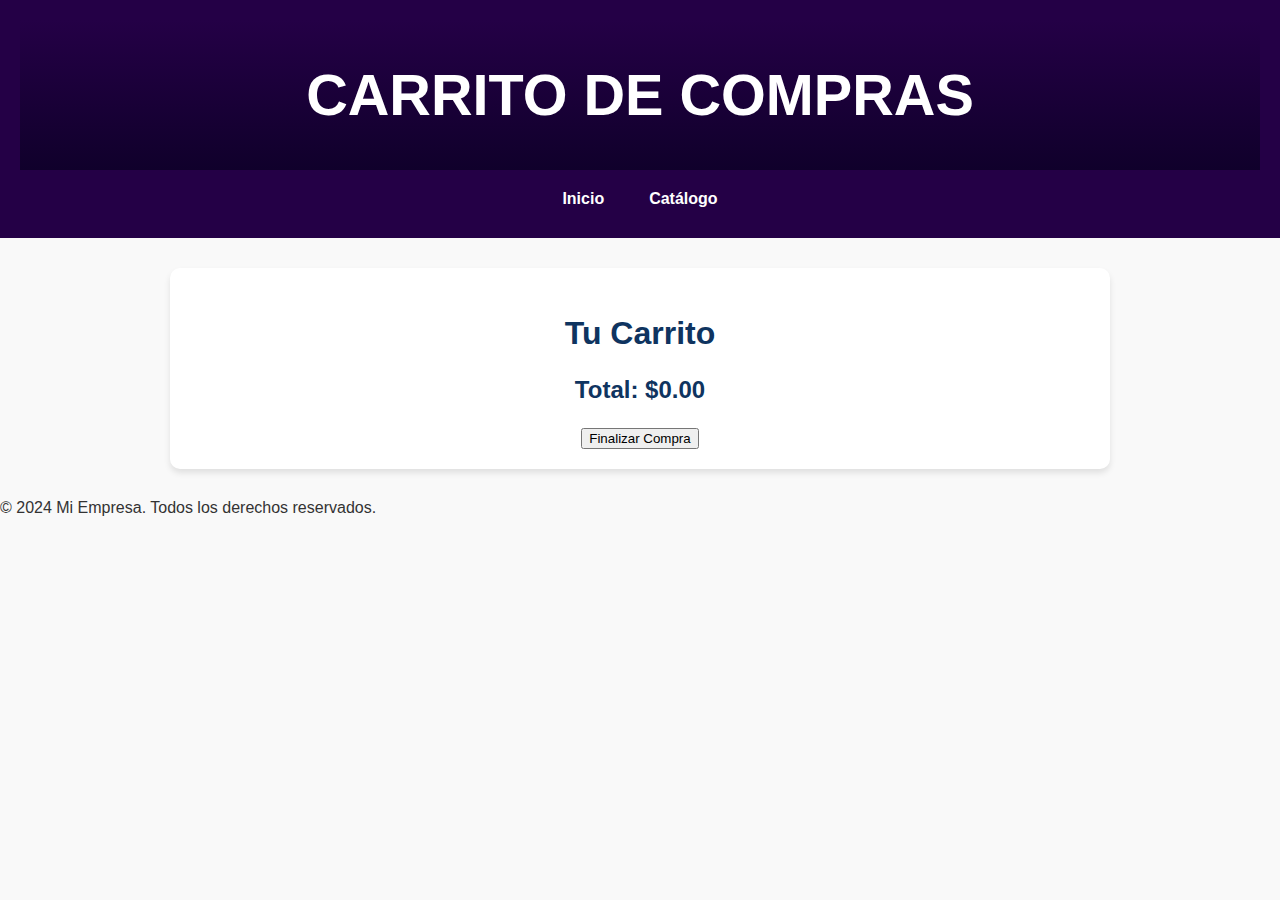
<file: carrito.html>
<!DOCTYPE html>
<html lang="en">
<head>
  <meta charset="UTF-8">
  <meta name="viewport" content="width=device-width, initial-scale=1.0">
  <title>Carrito de Compras</title>
  <link rel="stylesheet" href="estiloscarrito.css">
</head>
<body>
  <header class="header">
    <div class="logo-background">
      <h1>Carrito de Compras</h1>
    </div>
    <nav class="navbar">
      <a href="pagina de inicio 2.html">Inicio</a>
      <a href="catalogo.html">Catálogo</a>
    </nav>
  </header>

  <main class="main-content">
    <section class="cart-container">
      <h2>Tu Carrito</h2>
      <div id="cart-items" class="cart-items">
        <!-- Aquí se cargarán los productos dinámicamente -->
      </div>
      <div class="cart-summary">
        <p id="total-amount">Total: $0.00</p>
        <button id="checkout-btn" class="formadepago.html">Finalizar Compra</button>
      </div>
    </section>
  </main>

  <footer class="footer">
    <p>&copy; 2024 Mi Empresa. Todos los derechos reservados.</p>
  </footer>

  <script src="estiloscarrito.js"></script>
</body>
</html>
</file>
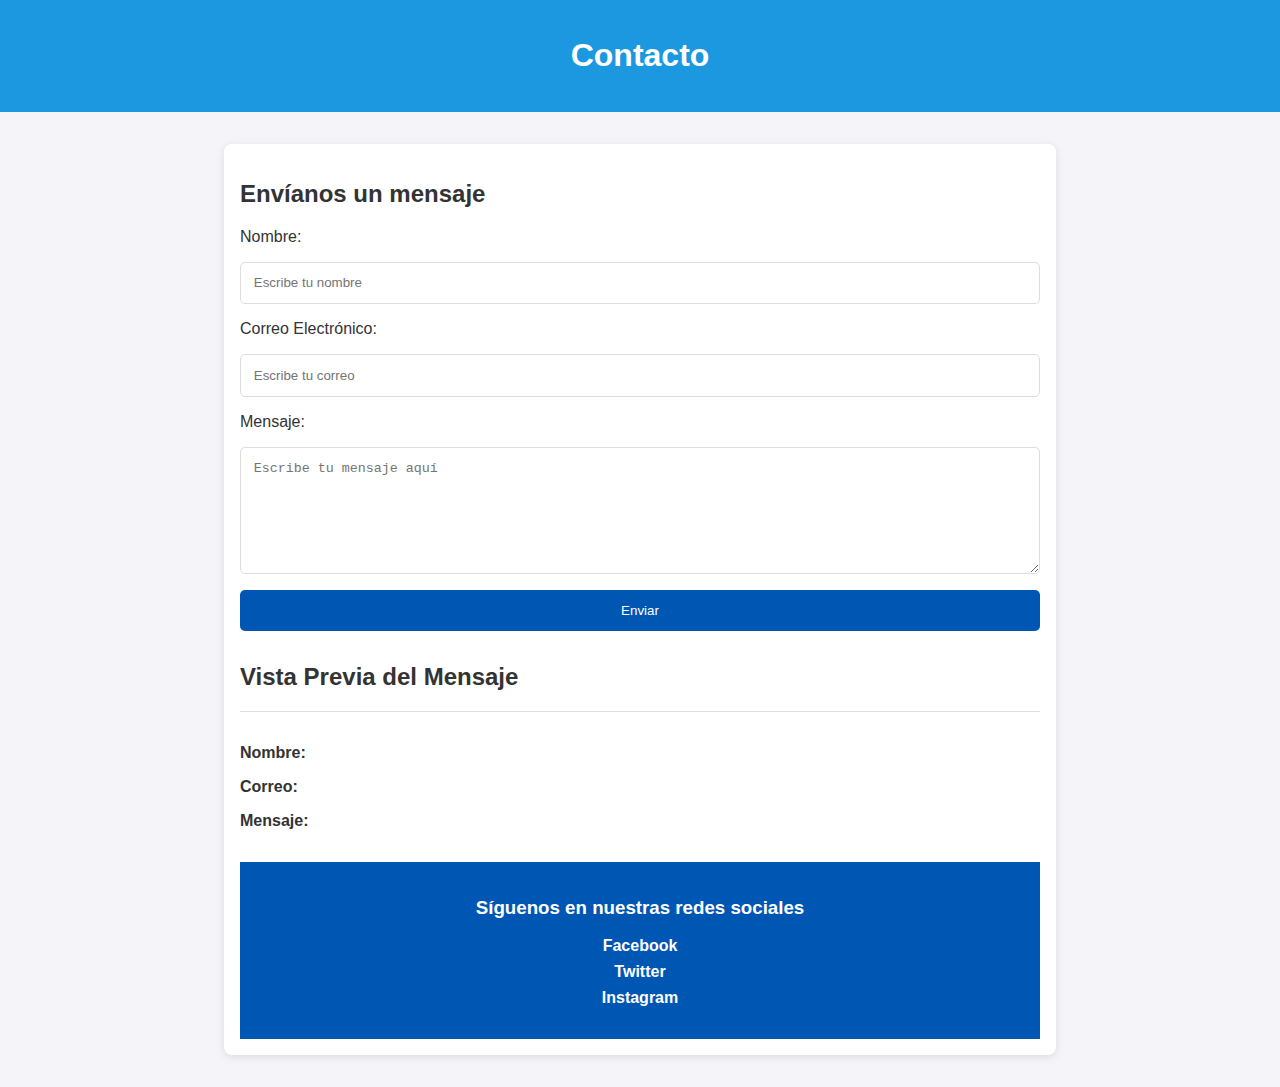
<file: contacto.html>
<!DOCTYPE html>
<html lang="es">
<head>
    <meta charset="UTF-8">
    <meta name="viewport" content="width=device-width, initial-scale=1.0">
    <title>Contacto</title>
    <link rel="stylesheet" href="estilocontacto.css">
</head>
<body>
    <header>
        <h1>Contacto</h1>
    </header>
    <main>
        <section id="contact-form">
            <h2>Envíanos un mensaje</h2>
            <form id="formulario">
                <label for="nombre">Nombre:</label>
                <input type="text" id="nombre" placeholder="Escribe tu nombre" required>

                <label for="email">Correo Electrónico:</label>
                <input type="email" id="email" placeholder="Escribe tu correo" required>

                <label for="mensaje">Mensaje:</label>
                <textarea id="mensaje" placeholder="Escribe tu mensaje aquí" required></textarea>

                <button type="submit" id="enviar">Enviar</button>
            </form>
        </section>
        <section id="preview">
            <h2>Vista Previa del Mensaje</h2>
            <div id="preview-content">
                <p><strong>Nombre:</strong> <span id="prev-nombre"></span></p>
                <p><strong>Correo:</strong> <span id="prev-email"></span></p>
                <p><strong>Mensaje:</strong> <span id="prev-mensaje"></span></p>
            </div>
        </section>
        <footer>
            <h3>Síguenos en nuestras redes sociales</h3>
            <ul id="redes-sociales">
                <!-- Aquí puedes configurar los enlaces a tus redes sociales -->
                <!-- Ejemplo:
                <li><a href="https://facebook.com/tuempresa" target="_blank">Facebook</a></li>
                <li><a href="https://twitter.com/tuempresa" target="_blank">Twitter</a></li>
                <li><a href="https://instagram.com/tuempresa" target="_blank">Instagram</a></li>
                -->
                <li><a href="https://www.facebook.com/profile.php?id=61569838131188&mibextid=ZbWKwL" target="_blank">Facebook</a></li>
                <li><a href="https://twitter.com/tuempresa" target="_blank">Twitter</a></li>
                <li><a href="https://www.instagram.com/tecnologytheprimaryinnavation/profilecard/?igsh=MW5qanAwdWRxaXVtcw== " target="_blank">Instagram</a></li>
            </ul>
        </footer>
    </main>
    <script src="contacto.js"></script>
</body>
</html>
</file>
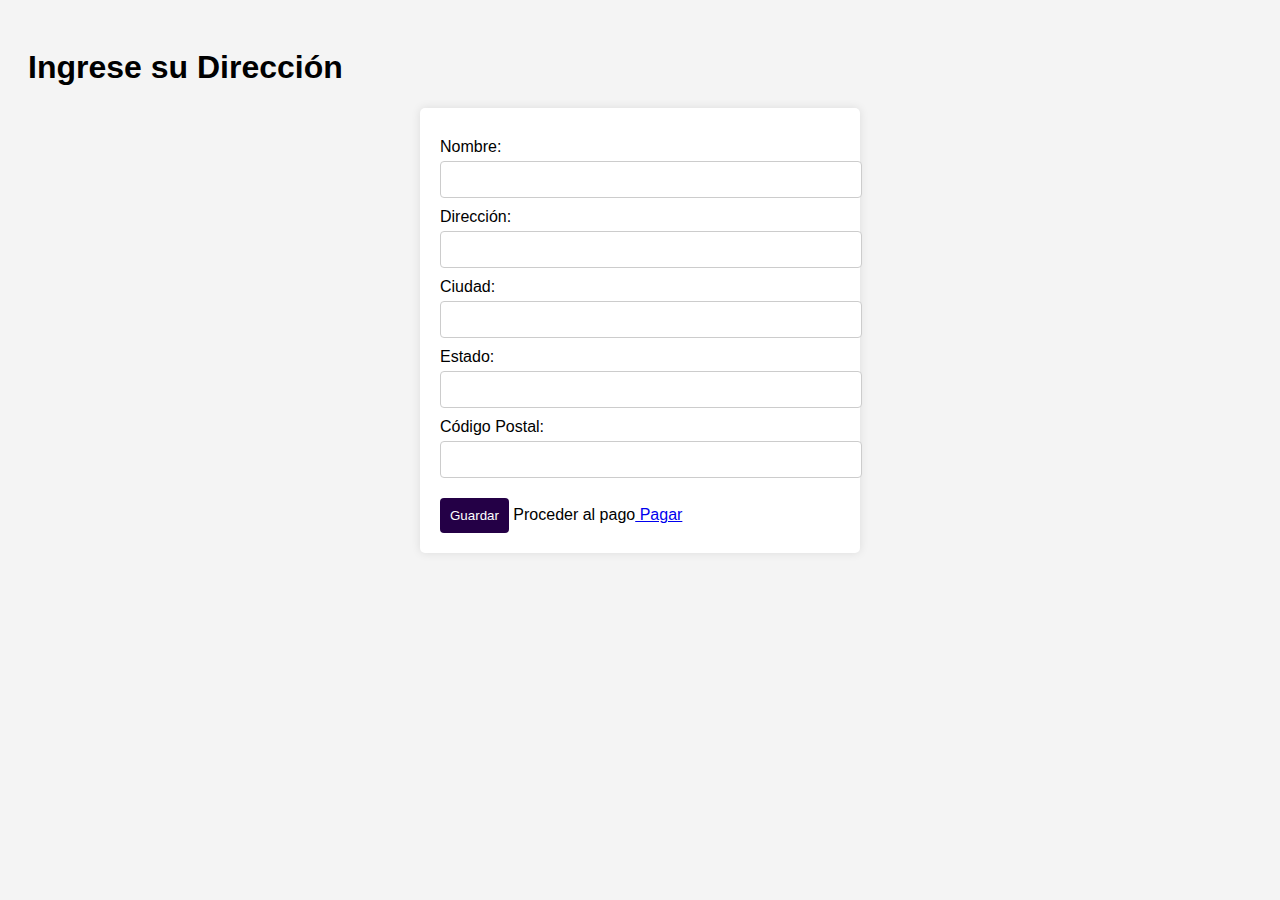
<file: direccion.html>
<!DOCTYPE html>
<html lang="es">
<head>
    <meta charset="UTF-8">
    <meta name="viewport" content="width=device-width, initial-scale=1.0">
    <title>Formulario de Dirección</title>
    <style>
        body {
            font-family: Arial, sans-serif;
            background-color: #f4f4f4;
            padding: 20px;
        }
        form {
            background: white;
            padding: 20px;
            border-radius: 5px;
            box-shadow: 0 0 10px rgba(0, 0, 0, 0.1);
            max-width: 400px;
            margin: auto;
        }
        label {
            margin-top: 10px;
            display: block;
        }
        input[type="text"] {
            width: 100%;
            padding: 10px;
            margin-top: 5px;
            border: 1px solid #ccc;
            border-radius: 4px;
        }
        input[type="submit"] {
            margin-top: 20px;
            padding: 10px;
            background-color: #240046;
            color: white;
            border: none;
            border-radius: 4px;
            cursor: pointer;
        }
        input[type="submit"]:hover {
            background-color: #512188;
        }
    </style>
   

    <script>
        function validarFormulario(event) {
            const nombre = document.getElementById("nombre").value;
            const direccion = document.getElementById("direccion").value;
            const ciudad = document.getElementById("ciudad").value;
            const estado = document.getElementById("estado").value;
            const codigoPostal = document.getElementById("codigo_postal").value;

            let mensajes = [];
            if (!nombre) mensajes.push("Nombre");
            if (!direccion) mensajes.push("Dirección");
            if (!ciudad) mensajes.push("Ciudad");
            if (!estado) mensajes.push("Estado");
            if (!codigoPostal) mensajes.push("Código Postal");

            if (mensajes.length > 0) {
                alert("Por favor, complete los siguientes campos: " + mensajes.join(", "));
                event.preventDefault();
            } else {
                alert("La información fue guardada.");
            }
        }
    </script>
</head>
<body>
    <h1>Ingrese su Dirección</h1>
    <form action="/submit" method="post" onsubmit="validarFormulario(event)">
        <label for="nombre">Nombre:</label>
        <input type="text" id="nombre" name="nombre">
        
        <label for="direccion">Dirección:</label>
        <input type="text" id="direccion" name="direccion">
        
        <label for="ciudad">Ciudad:</label>
        <input type="text" id="ciudad" name="ciudad">
        
        <label for="estado">Estado:</label>
        <input type="text" id="estado" name="estado">
        
        <label for="codigo_postal">Código Postal:</label>
        <input type="text" id="codigo_postal" name="codigo_postal">
        
        <input type="submit" value="Guardar">
        Proceder al pago<a href="formadepago.html"> Pagar</a>
    </form>
</body>
</file>
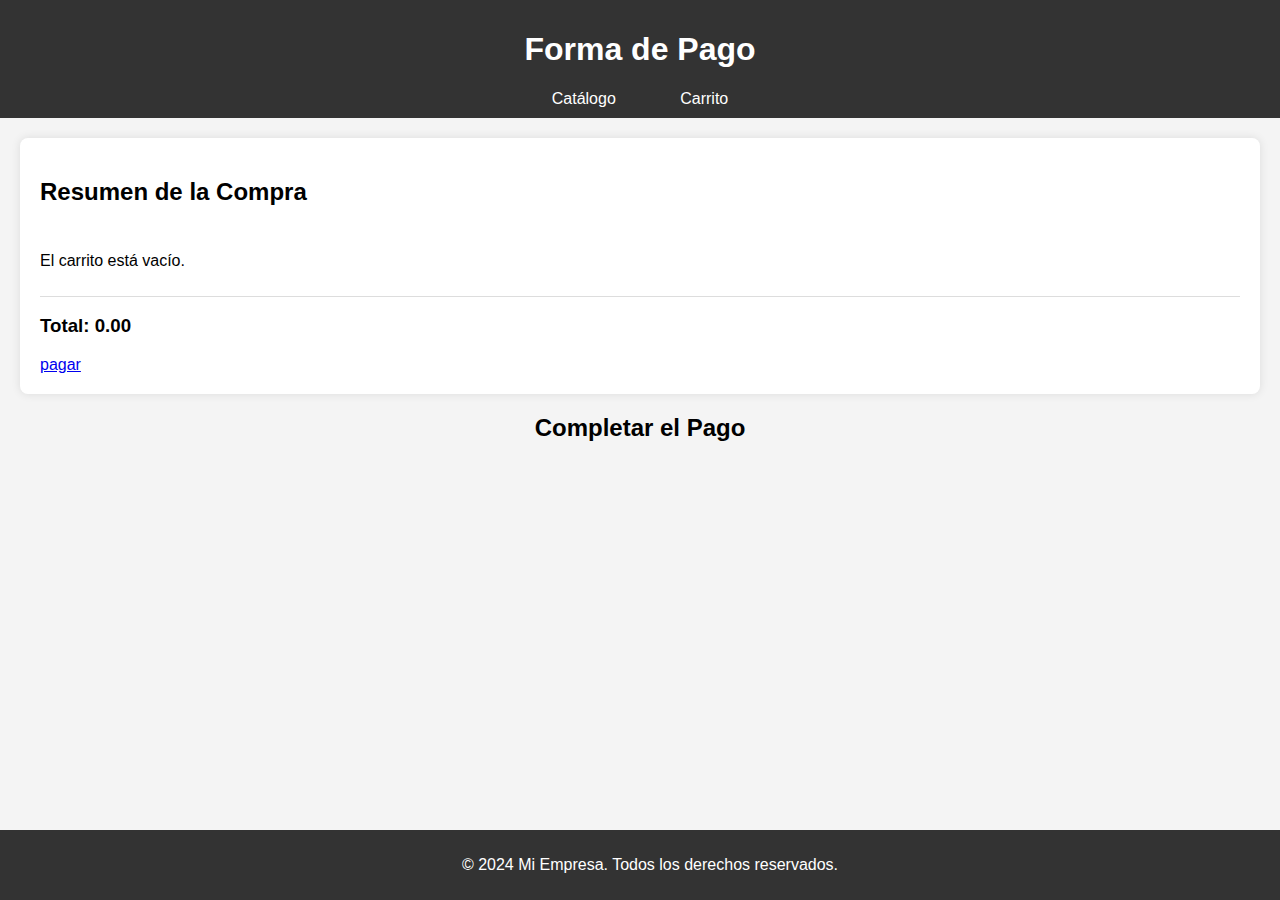
<file: formadepago.html>
<!DOCTYPE html>
<html lang="en">
<head>
  <meta charset="UTF-8">
  <meta name="viewport" content="width=device-width, initial-scale=1.0">
  <title>Forma de Pago</title>
  <link rel="stylesheet" href="formadepago.css">
  <script src="https://www.paypal.com/sdk/js?client-id=YOUR_CLIENT_ID&currency=USD"></script>
</head>
<body>
  <header class="header">
    <div class="logo-background">
      <h1>Forma de Pago</h1>
    </div>
    <nav class="navbar">
      <a href="index.html>Inicio</a>
      <a href="catalogo.html">Catálogo</a>
      <a href="carrito.html">Carrito</a>
    </nav>
  </header>

  <main class="main-content">
    <section class="checkout-summary">
      <h2>Resumen de la Compra</h2>
      <div id="cart-items">
        <!-- Productos del carrito se mostrarán aquí -->
      </div>
      <h3>Total: <span id="total-price">$0.00</span></h3>
      <a href="https://www.paypal.com/mx/home" class="cta-btn">pagar</a>
    </section>

    <section class="paypal-button">
      <h2>Completar el Pago</h2>
      <div id="paypal-button-container"></div>
    </section>
  </main>

  <footer class="footer">
    <p>&copy; 2024 Mi Empresa. Todos los derechos reservados.</p>
  </footer>

  <script src="pago.js"></script>
</body>
</html>
</file>
<file: estiloscarrito.css>
/* General */
body {
  font-family: 'Arial', sans-serif;
  margin: 0;
  padding: 0;
  background-color: #f9f9f9;
  color: #333;
}

.header {
  background-color: #240046;
  color: white;
  text-align: center;
  padding: 20px;
}

.logo-background {
  height: 150px;
  display: flex;
  align-items: center;
  justify-content: center;
  color: white;
  background: linear-gradient(to bottom, #240046, #10002B);
  text-transform: uppercase;
  font-size: 1.8rem;
  font-weight: bold;
}

.navbar {
  display: flex;
  justify-content: center;
  gap: 15px;
  margin-top: 10px;
}

.navbar a {
  color: white;
  text-decoration: none;
  font-weight: bold;
  padding: 10px 15px;
  border-radius: 5px;
  transition: background-color 0.3s ease;
}

.navbar a:hover {
  background-color: #0f3460;
}

.main-content {
  padding: 20px;
  max-width: 900px;
  margin: 30px auto;
  background: white;
  border-radius: 10px;
  box-shadow: 0 4px 6px rgba(0, 0, 0, 0.1);
}

.cart-container h2 {
  font-size: 2rem;
  color: #0f3460;
  text-align: center;
  margin-bottom: 20px;
}

.cart-items {
  margin: 20px 0;
}

.cart-item {
  display: flex;
  justify-content: space-between;
  align-items: center;
  padding: 10px 15px;
  border-bottom: 1px solid #ccc;
}

.cart-item img {
  width: 60px;
  height: auto;
  border-radius: 5px;
}

.cart-item-details {
  flex: 1;
  margin-left: 15px;
}

.cart-item-name {
  font-size: 1.2rem;
  font-weight: bold;
}

.cart-item-price {
  font-size: 1rem;
  color: #e63946;
}

.cart-item-quantity {
  display: flex;
  align-items: center;
}

.cart-item-quantity button {
  background-color: #e63946;
  color: white;
  border: none;
  padding: 5px 10px;
  font-size: 1rem;
  cursor: pointer;
  border-radius: 3px;
}

.cart-item-quantity button:hover {
  background-color: #d62839;
}

.cart-summary {
  text-align: center;
  margin-top: 20px;
}

.cart-summary p {
  font-size: 1.5rem;
  font-weight: bold;
  color: #0f3460;
}

.checkout-btn {
  padding: 10px 20px;
  background-color: #0f3460;
  color: white;
  font-size: 1rem;
  border: none;
  border-radius: 5px;
  cursor: pointer;
  transition: background-color 0.3s ease;
}

.checkout-btn:hover {
  background-color: #1a1a2e;
}
</file>
<file: estilocontacto.css>
body {
    font-family: Arial, sans-serif;
    margin: 0;
    padding: 0;
    background-color: #f4f4f9;
    color: #333;
}

header {
    background-color: #1c98e0;
    color: #fff;
    padding: 1rem 2rem;
    text-align: center;
}

main {
    max-width: 800px;
    margin: 2rem auto;
    padding: 1rem;
    background: #fff;
    border-radius: 8px;
    box-shadow: 0 2px 8px rgba(0, 0, 0, 0.1);
}

form {
    display: flex;
    flex-direction: column;
    gap: 1rem;
}

input, textarea, button {
    padding: 0.8rem;
    border: 1px solid #ddd;
    border-radius: 5px;
}

textarea {
    resize: vertical;
    min-height: 100px;
}

button {
    background-color: #0056b3;
    color: #fff;
    cursor: pointer;
    border: none;
    transition: background-color 0.3s;
}

button:hover {
    background-color: #1c98e0;
}

#preview {
    margin-top: 2rem;
}

#preview-content {
    border-top: 1px solid #ddd;
    padding-top: 1rem;
}

footer {
    margin-top: 2rem;
    padding: 1rem;
    background-color: #0056b3;
    color: #fff;
    text-align: center;
}

footer ul {
    list-style: none;
    padding: 0;
}

footer ul li {
    margin: 0.5rem 0;
}

footer ul li a {
    color: #fff;
    text-decoration: none;
    font-weight: bold;
    transition: color 0.3s;
}

footer ul li a:hover {
    color: #ffcc00;
}
</file>
<file: formadepago.css>
/* Estilo general */
body {
  font-family: Arial, sans-serif;
  margin: 0;
  padding: 0;
  background-color: #f4f4f4;
}

.header {
  background-color: #333;
  color: white;
  padding: 10px 0;
  text-align: center;
}

.navbar {
  text-align: center;
  margin-top: 10px;
}

.navbar a {
  color: white;
  text-decoration: none;
  padding: 10px 20px;
  margin: 0 10px;
}

.navbar a:hover {
  background-color: #575757;
}

.main-content {
  padding: 20px;
}

.checkout-summary {
  background: white;
  padding: 20px;
  border-radius: 8px;
  margin-bottom: 20px;
  box-shadow: 0 0 10px rgba(0, 0, 0, 0.1);
}

#cart-items {
  margin: 10px 0;
  padding: 10px 0;
  border-bottom: 1px solid #ddd;
}

.paypal-button {
  text-align: center;
}

.footer {
  background-color: #333;
  color: white;
  padding: 10px;
  text-align: center;
  position: fixed;
  bottom: 0;
width:100%;
}
</file>
